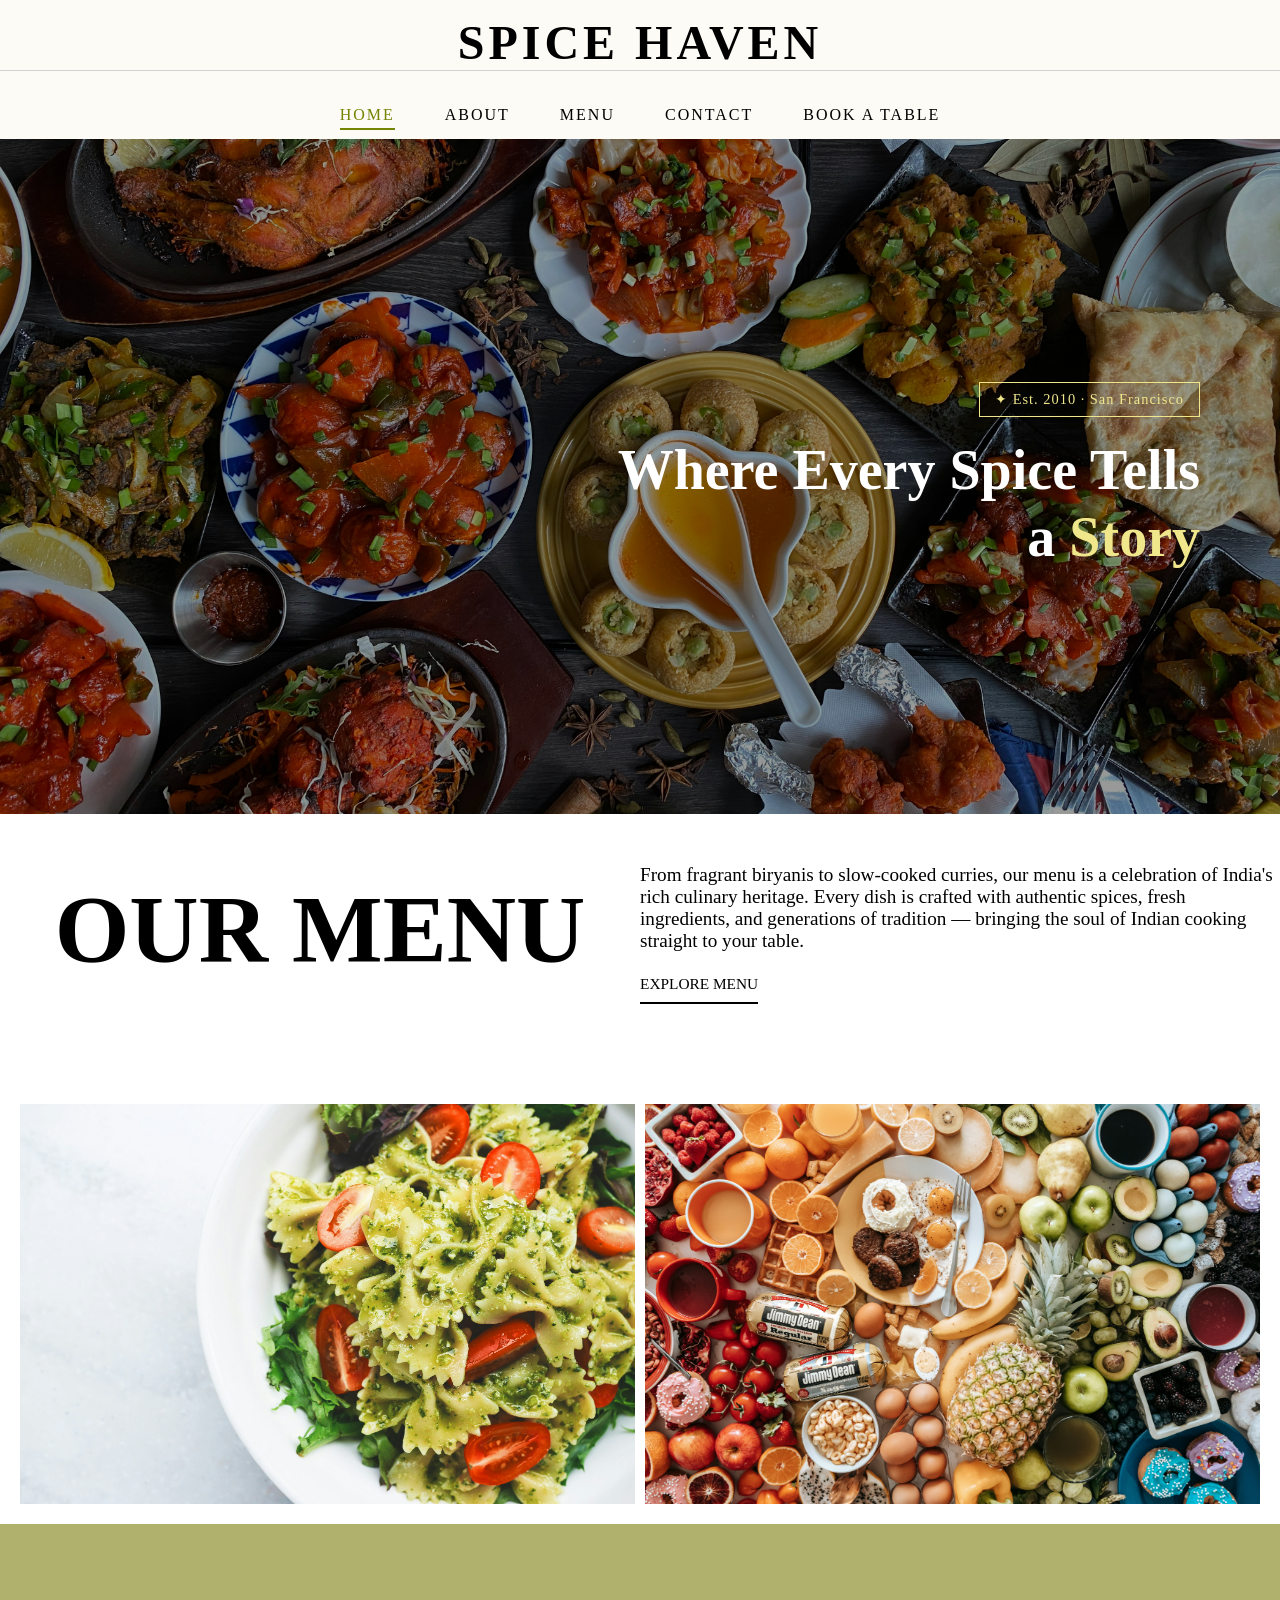
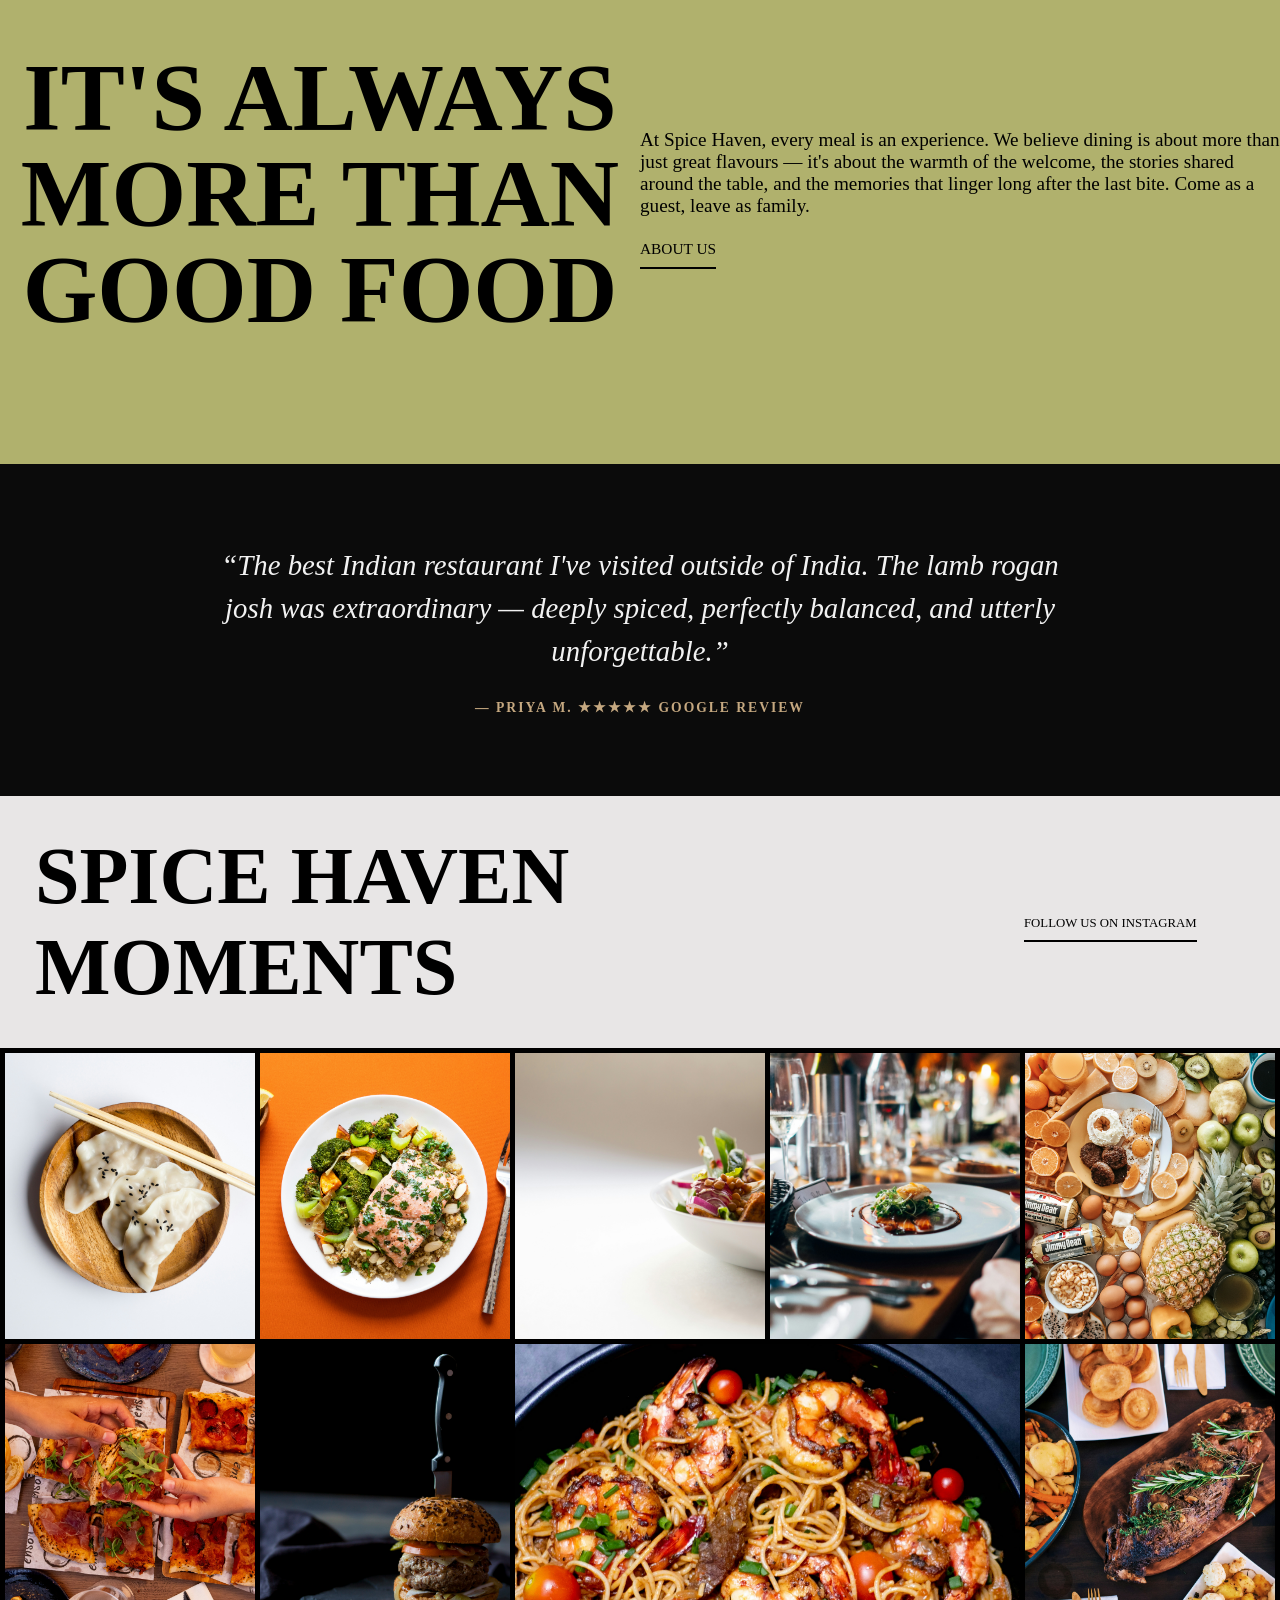
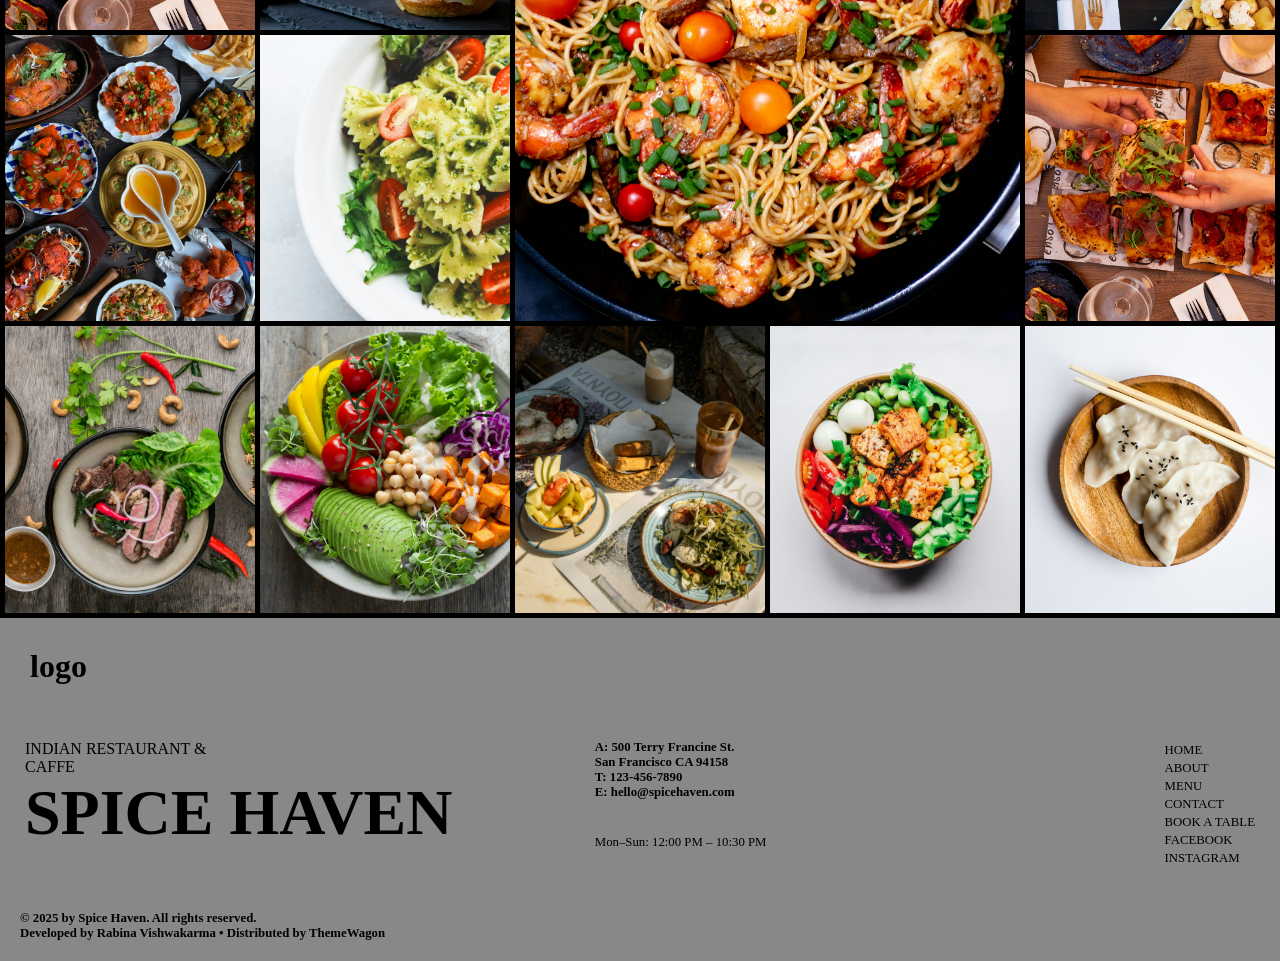
<file: sesstion 2 task/index.html>
<!DOCTYPE html>
<html lang="en">

<head>
    <link rel="stylesheet" href="css/style.css">
    <meta charset="UTF-8">
    <meta name="viewport" content="width=device-width, initial-scale=1.0">
    <title>Document</title>
</head>

<body>


    <!-- header finsh -->
    <header class="header">
        <h1 class="logo">SPICE HAVEN</h1>

        <input type="checkbox" id="menu-toggle" class="menu-checkbox">
        <label for="menu-toggle" class="menu-btn">&#9776;</label>

        <nav>
            <ul>
                <li><a href="index.html" class="active">HOME</a></li>
                <li><a href="about.html">ABOUT</a></li>
                <li><a href="menu.html">MENU</a></li>
                <li><a href="#">CONTACT</a></li>
                <li><a href="book a table.html">BOOK A TABLE</a></li>

            </ul>

        </nav>
    </header>




    <section id="" class="section1">

        <div class="container">
            <p class="">✦ Est. 2010 · San Francisco</p>
            <h1>Where Every Spice Tells a <span>Story</span></h1>

        </div>



    </section>


    <section class="section2">
        <div class="container">
            <div class="title">
                <h1>OUR MENU</h1>
            </div>
            <div class="menu">
                <p>From fragrant biryanis to slow-cooked curries, our menu is a celebration of
                    India's rich culinary heritage. Every dish is crafted with authentic spices, fresh ingredients,
                    and generations of tradition — bringing the soul of Indian cooking straight to your table.</p>
                <a href="menu.html">EXPLORE MENU</a>
            </div>
        </div>


    </section>

    <section class="section3">
        <div class="container">
            <div class="photo">
                <img src="img/food12.jpg" alt="food">
            </div>
            <div class="photo">
                <img src="img/food6.jpg" alt="food">
            </div>

        </div>

    </section>

    <section class="section4">
        <div class="container">
            <div class="title">
                <h1>IT'S ALWAYS MORE THAN GOOD FOOD</h1>
            </div>
            <div class="about">
                <p>At Spice Haven, every meal is an experience.
                    We believe dining is about more than just great flavours — it's about
                    the warmth of the welcome, the stories shared around the
                    table, and the memories that linger long after the last bite. Come as a guest, leave as family.</p>
                <a href="about.html">ABOUT US</a>
                </a>
            </div>
        </div>
    </section>

    <section class="section5">
        <div class="container">
            <p class="p1">“The best Indian restaurant I've visited outside of India.
                The lamb rogan josh was extraordinary — deeply spiced, perfectly
                balanced, and utterly unforgettable.”</p>
            <p class="p2">— PRIYA M. ★★★★★ GOOGLE REVIEW</p>

        </div>
    </section>
    <section class="section6">
        <div class="container">
            <div class="left">
                <h1>SPICE HAVEN MOMENTS</h1>
            </div>
            <div class="right">
                <a href="index.html">FOLLOW US ON INSTAGRAM</a>
            </div>
        </div>
    </section>
    <section class="section7">
        <div class="container">
            <div class="item1"><img src="img/food2.jpg"></div>
            <div class="item2"><img src="img/food3.jpg"></div>
            <div class="item3"><img src="img/food4.jpg"></div>
            <div class="item4"><img src="img/food5.jpg"></div>
            <div class="item5"><img src="img/food6.jpg"></div>
            <div class="item6"><img src="img/food7.jpg"></div>
            <div class="item7"><img src="img/food8.jpg"></div>
            <div class="item8"><img src="img/food9.jpg"></div>
            <div class="item9"><img src="img/food10.jpg"></div>
            <div class="item10"><img src="img/food11.jpg"></div>
            <div class="item11"><img src="img/food12.jpg"></div>
            <div class="item12"><img src="img/food13.jpg"></div>
            <div class="item13"><img src="img/food14.jpg"></div>
            <div class="item14"><img src="img/food15.jpg"></div>
            <div class="item15"><img src="img/food16.jpg"></div>
            <div class="item16"><img src="img/food17.jpg"></div>
            <div class="item17"><img src="img/food2.jpg"></div>
        </div>

    </section>




    <!-- footer finsh -->
    <footer class="footer">
        <div class="head">
            <h1>logo</h1>
        </div>
        <div class="container">
            <div class="left">
                <p>INDIAN RESTAURANT
                    & CAFFE</p>
                <h1>SPICE HAVEN</h1>

            </div>
            <div class="medle">
                <h5>A: 500 Terry Francine St.</h5>
                <h5>San Francisco CA 94158</h5>
                <h5>T: 123-456-7890</h5>
                <h5>E: hello@spicehaven.com</h5>
                <p>Mon–Sun: 12:00 PM – 10:30 PM</p>

            </div>
            <div class="right">
                <ul>
                    <li><a href="index.html">HOME</a></li>
                    <li><a href="about.html">ABOUT</a></li>
                    <li><a href="menu.html">MENU</a></li>
                    <li><a href="#">CONTACT</a></li>
                    <li><a href="book a table.html">BOOK A TABLE</a></li>
                    <li><a href="about.html">FACEBOOK</a></li>
                    <li><a href="about.html">INSTAGRAM</a></li>

                </ul>

            </div>
        </div>
        <div class="foot">
            <h5>© 2025 by Spice Haven. All rights reserved.</h5>
            <h5>Developed by Rabina Vishwakarma • Distributed by ThemeWagon</h5>


        </div>
    </footer>

</body>

</html>
</file>
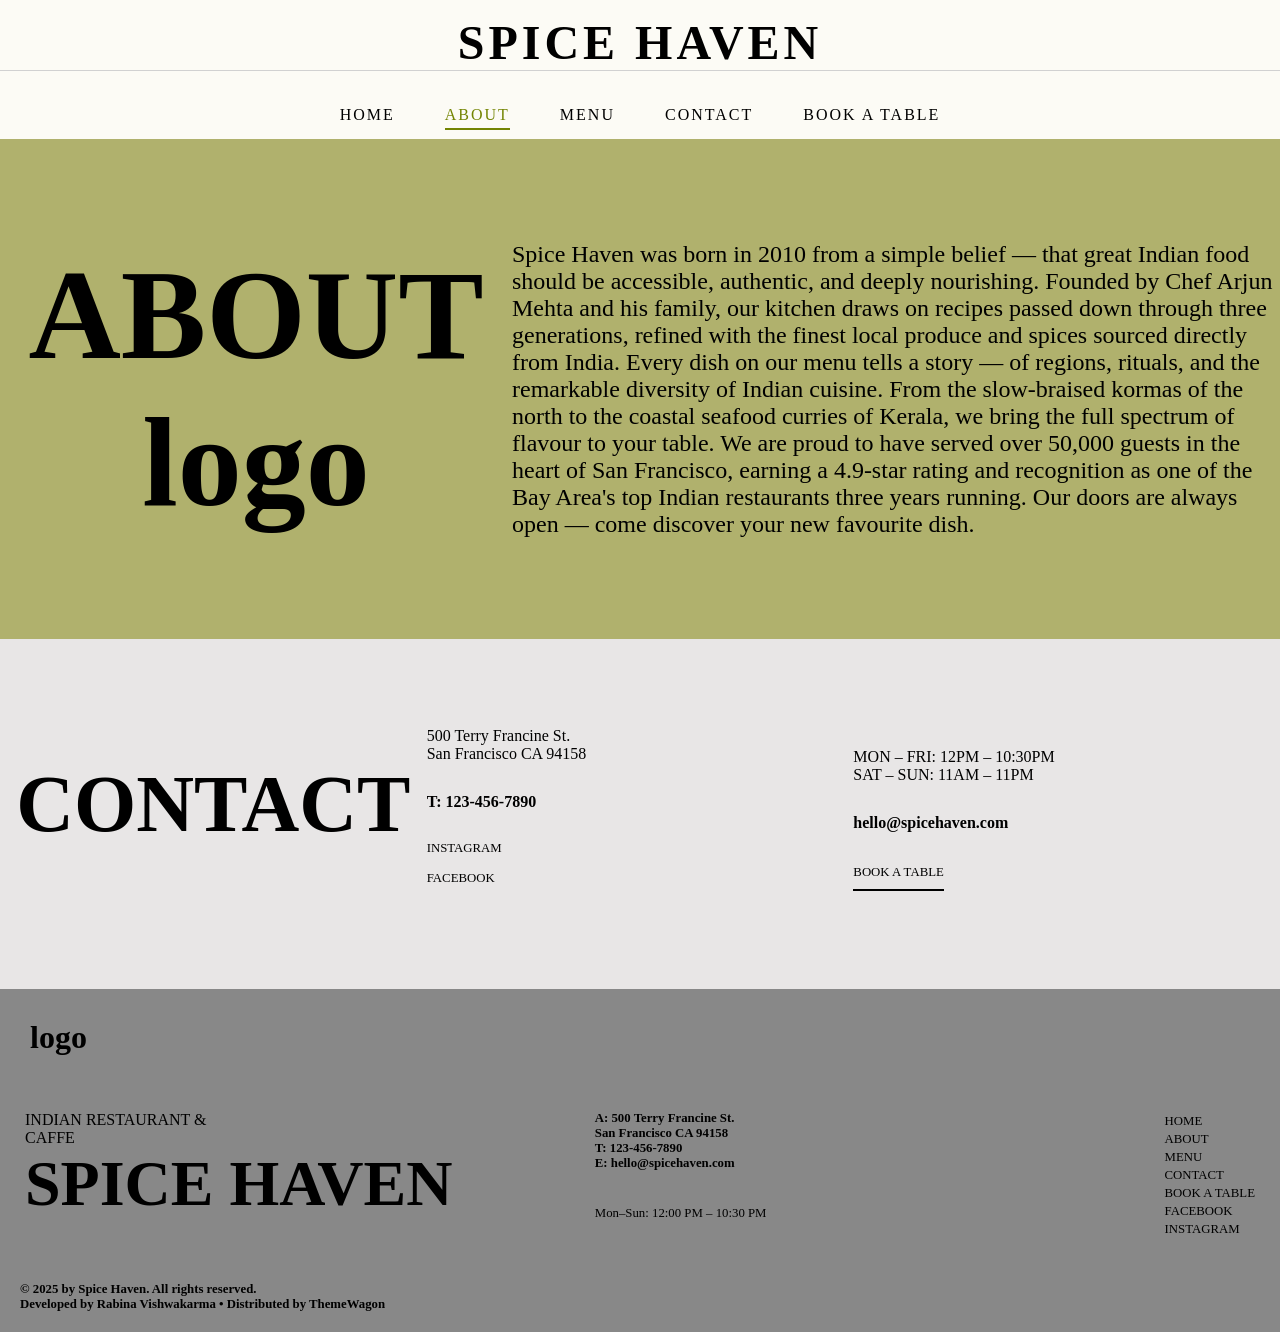
<file: sesstion 2 task/about.html>
<!DOCTYPE html>
<html lang="en">

<head>
    <link rel="stylesheet" href="css/style.css">
    <meta charset="UTF-8">
    <meta name="viewport" content="width=device-width, initial-scale=1.0">
    <title>Document</title>
</head>

<body>
    <header class="header">
        <h1 class="logo">SPICE HAVEN</h1>
        <input type="checkbox" id="menu-toggle" class="menu-checkbox">
        <label for="menu-toggle" class="menu-btn">&#9776;</label>


        <nav>
            <ul>
                <li><a href="index.html">HOME</a></li>
                <li><a href="about.html" class="active">ABOUT</a></li>
                <li><a href="menu.html">MENU</a></li>
                <li><a href="#">CONTACT</a></li>
                <li><a href="book a table.html">BOOK A TABLE</a></li>

            </ul>

        </nav>
    </header>



    <section class="section8">
        <div class="container">
            <div class="left">
                <h1>ABOUT</h1>
                <h2>logo</h2>
            </div>
            <div class="right">
                <p>Spice Haven was born in 2010 from a simple belief — that great Indian food should be
                    accessible, authentic, and deeply nourishing. Founded by Chef Arjun Mehta and his
                    family, our kitchen draws on recipes passed down through three generations, refined
                    with the finest local produce and spices sourced directly from India.
                    Every dish on our menu tells a story — of regions, rituals, and the remarkable diversity of Indian
                    cuisine. From the slow-braised kormas of the north to the coastal seafood curries of Kerala, we
                    bring the
                    full spectrum of flavour to your table. We are proud to have served over 50,000 guests in the heart
                    of San Francisco, earning a 4.9-star
                    rating and recognition as one of the Bay Area's top Indian restaurants three years running. Our
                    doors are always
                    open — come discover your new favourite dish.

                </p>
            </div>

        </div>


    </section>

    <section class="contact">
        <div class="container">
            <div class="left">
                <h1>CONTACT</h1>
            </div>
            <div class="medle">
                <p>500 Terry Francine St.</p>
                <p>San Francisco CA 94158</p>
                <h6>T: 123-456-7890</h6>
                
                <a href="about.html">INSTAGRAM</a>
                <a href="about.html">FACEBOOK</a>

            </div>
            <div class="right">
                <p>MON – FRI: 12PM – 10:30PM</p>
                <p>SAT – SUN: 11AM – 11PM</p>
                <h6>hello@spicehaven.com</h6>
                <a href="book a table.html">BOOK A TABLE</a>

            </div>


        </div>


    </section>



    <footer class="footer">
        <div class="head">
            <h1>logo</h1>
        </div>
        <div class="container">
            <div class="left">
                <p>INDIAN RESTAURANT
                    & CAFFE</p>
                <h1>SPICE HAVEN</h1>

            </div>
            <div class="medle">
                <h5>A: 500 Terry Francine St.</h5>
                <h5>San Francisco CA 94158</h5>
                <h5>T: 123-456-7890</h5>
                <h5>E: hello@spicehaven.com</h5>
                <p>Mon–Sun: 12:00 PM – 10:30 PM</p>

            </div>
            <div class="right">
                <ul>
                    <li><a href="index.html">HOME</a></li>
                    <li><a href="about.html">ABOUT</a></li>
                    <li><a href="menu.html">MENU</a></li>
                    <li><a href="#">CONTACT</a></li>
                    <li><a href="book a table.html">BOOK A TABLE</a></li>
                    <li><a href="about.html">FACEBOOK</a></li>
                    <li><a href="about.html">INSTAGRAM</a></li>

                </ul>

            </div>
        </div>
        <div class="foot">
            <h5>© 2025 by Spice Haven. All rights reserved.</h5>
            <h5>Developed by Rabina Vishwakarma • Distributed by ThemeWagon</h5>


        </div>
    </footer>

</body>

</html>
</file>
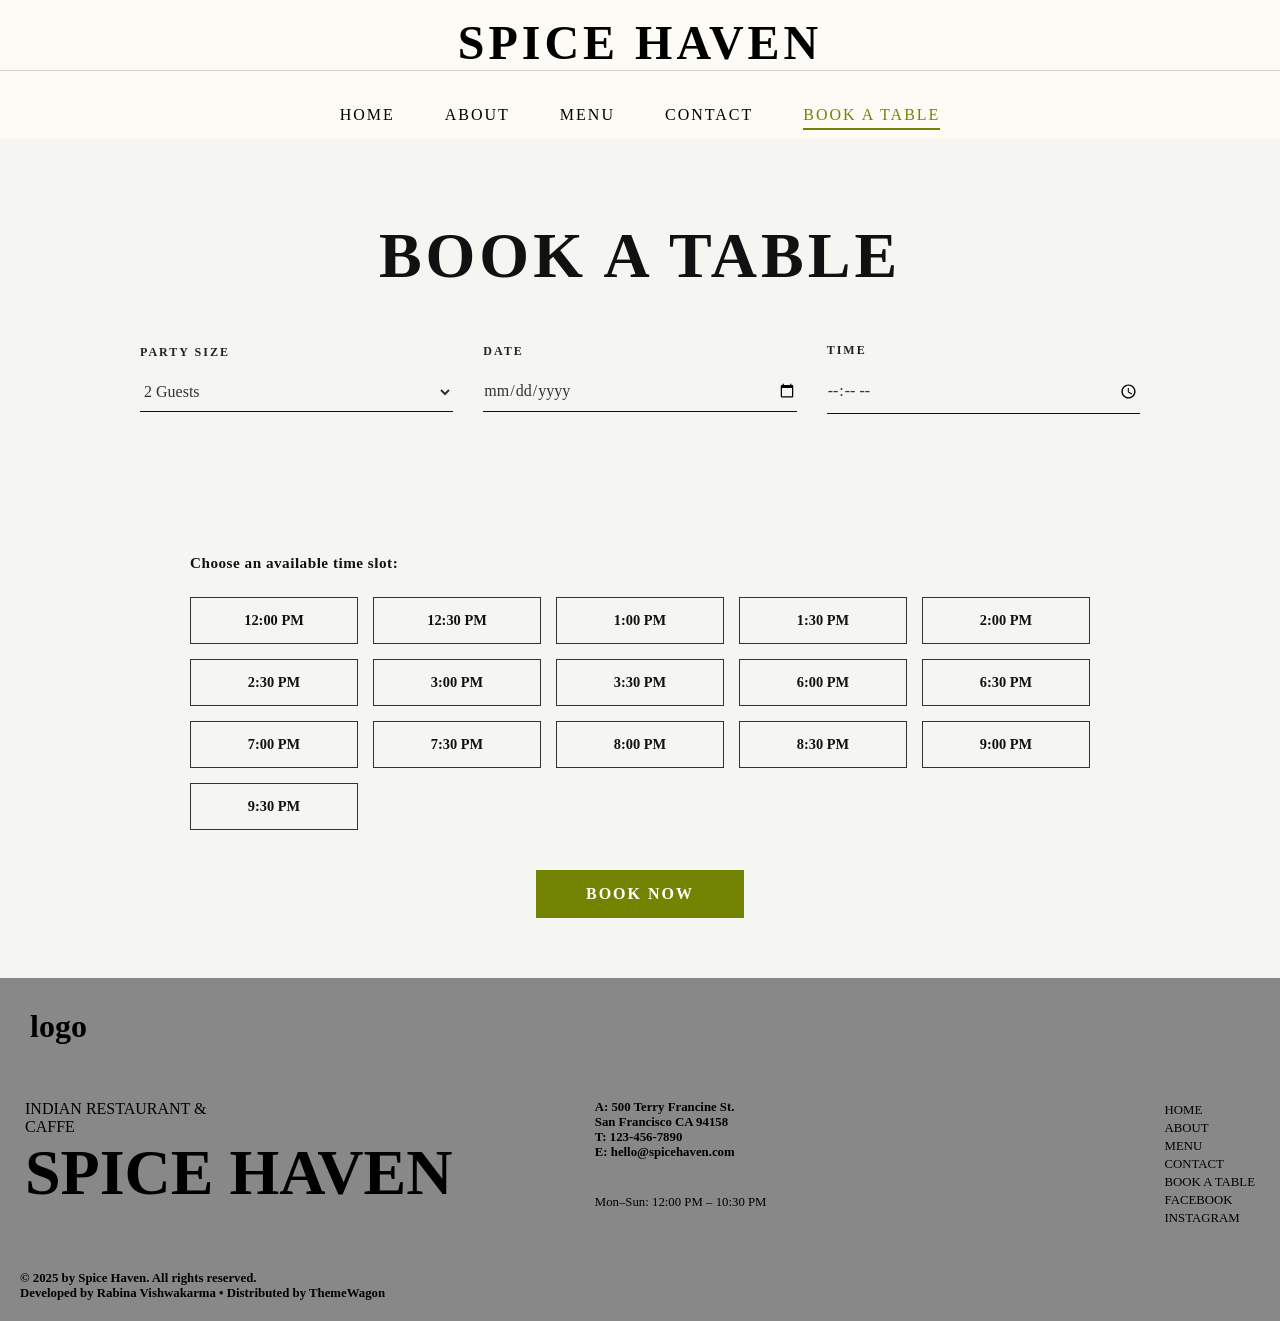
<file: sesstion 2 task/book a table.html>
<!DOCTYPE html>
<html lang="en">

<head>
    <link rel="stylesheet" href="css/style.css">
    <meta charset="UTF-8">
    <meta name="viewport" content="width=device-width, initial-scale=1.0">
    <title>Document</title>
</head>

<body>
    <header class="header">
        <h1 class="logo">SPICE HAVEN</h1>
        <input type="checkbox" id="menu-toggle" class="menu-checkbox">
        <label for="menu-toggle" class="menu-btn">&#9776;</label>


        <nav>
            <ul>
                <li><a href="index.html">HOME</a></li>
                <li><a href="about.html">ABOUT</a></li>
                <li><a href="menu.html">MENU</a></li>
                <li><a href="#">CONTACT</a></li>
                <li><a href="book a table.html" class="active">BOOK A TABLE</a></li>

            </ul>

        </nav>
    </header>

    <section class="book-table-section">
        <div class="container">

            <div class="booking-title">
                <h1>BOOK A TABLE</h1>
            </div>


            <form class="booking-form">

                <div class="form-group">
                    <label for="party-size">PARTY SIZE</label>
                    <select id="party-size" name="party-size">
                        <option value="1">1 Guest</option>
                        <option value="2" selected>2 Guests</option>
                        <option value="3">3 Guests</option>
                        <option value="4">4 Guests</option>
                        <option value="5">5+ Guests</option>
                    </select>
                </div>


                <div class="form-group">
                    <label for="booking-date">DATE</label>
                    <input type="date" id="booking-date" name="booking-date" placeholder="mm/dd/yyyy">
                </div>


                <div class="form-group">
                    <label for="booking-time">TIME</label>
                    <input type="time" id="booking-time" name="booking-time" placeholder="--:-- --">
                </div>
            </form>
        </div>
    </section>

    <section class="time-slots-section">
        <div class="container">

            <p class="section-instruction">Choose an available time slot:</p>


            <div class="slots-grid">
                <button type="button" class="slot-btn">12:00 PM</button>
                <button type="button" class="slot-btn">12:30 PM</button>
                <button type="button" class="slot-btn">1:00 PM</button>
                <button type="button" class="slot-btn">1:30 PM</button>
                <button type="button" class="slot-btn">2:00 PM</button>

                <button type="button" class="slot-btn">2:30 PM</button>
                <button type="button" class="slot-btn">3:00 PM</button>
                <button type="button" class="slot-btn">3:30 PM</button>
                <button type="button" class="slot-btn">6:00 PM</button>
                <button type="button" class="slot-btn">6:30 PM</button>

                <button type="button" class="slot-btn">7:00 PM</button>
                <button type="button" class="slot-btn">7:30 PM</button>
                <button type="button" class="slot-btn">8:00 PM</button>
                <button type="button" class="slot-btn">8:30 PM</button>
                <button type="button" class="slot-btn">9:00 PM</button>


                <button type="button" class="slot-btn selected">9:30 PM</button>
            </div>

            <div class="booking-action">
                <button type="button" class="book-now-btn">BOOK NOW</button>
            </div>
        </div>
    </section>


    <footer class="footer">
        <div class="head">
            <h1>logo</h1>
        </div>
        <div class="container">
            <div class="left">
                <p>INDIAN RESTAURANT
                    & CAFFE</p>
                <h1>SPICE HAVEN</h1>

            </div>
            <div class="medle">
                <h5>A: 500 Terry Francine St.</h5>
                <h5>San Francisco CA 94158</h5>
                <h5>T: 123-456-7890</h5>
                <h5>E: hello@spicehaven.com</h5>
                <p>Mon–Sun: 12:00 PM – 10:30 PM</p>

            </div>
            <div class="right">
                <ul>
                    <li><a href="index.html">HOME</a></li>
                    <li><a href="about.html">ABOUT</a></li>
                    <li><a href="menu.html">MENU</a></li>
                    <li><a href="#">CONTACT</a></li>
                    <li><a href="book a table.html">BOOK A TABLE</a></li>
                    <li><a href="about.html">FACEBOOK</a></li>
                    <li><a href="about.html">INSTAGRAM</a></li>

                </ul>

            </div>
        </div>
        <div class="foot">
            <h5>© 2025 by Spice Haven. All rights reserved.</h5>
            <h5>Developed by Rabina Vishwakarma • Distributed by ThemeWagon</h5>


        </div>
    </footer>

</body>

</html>
</file>
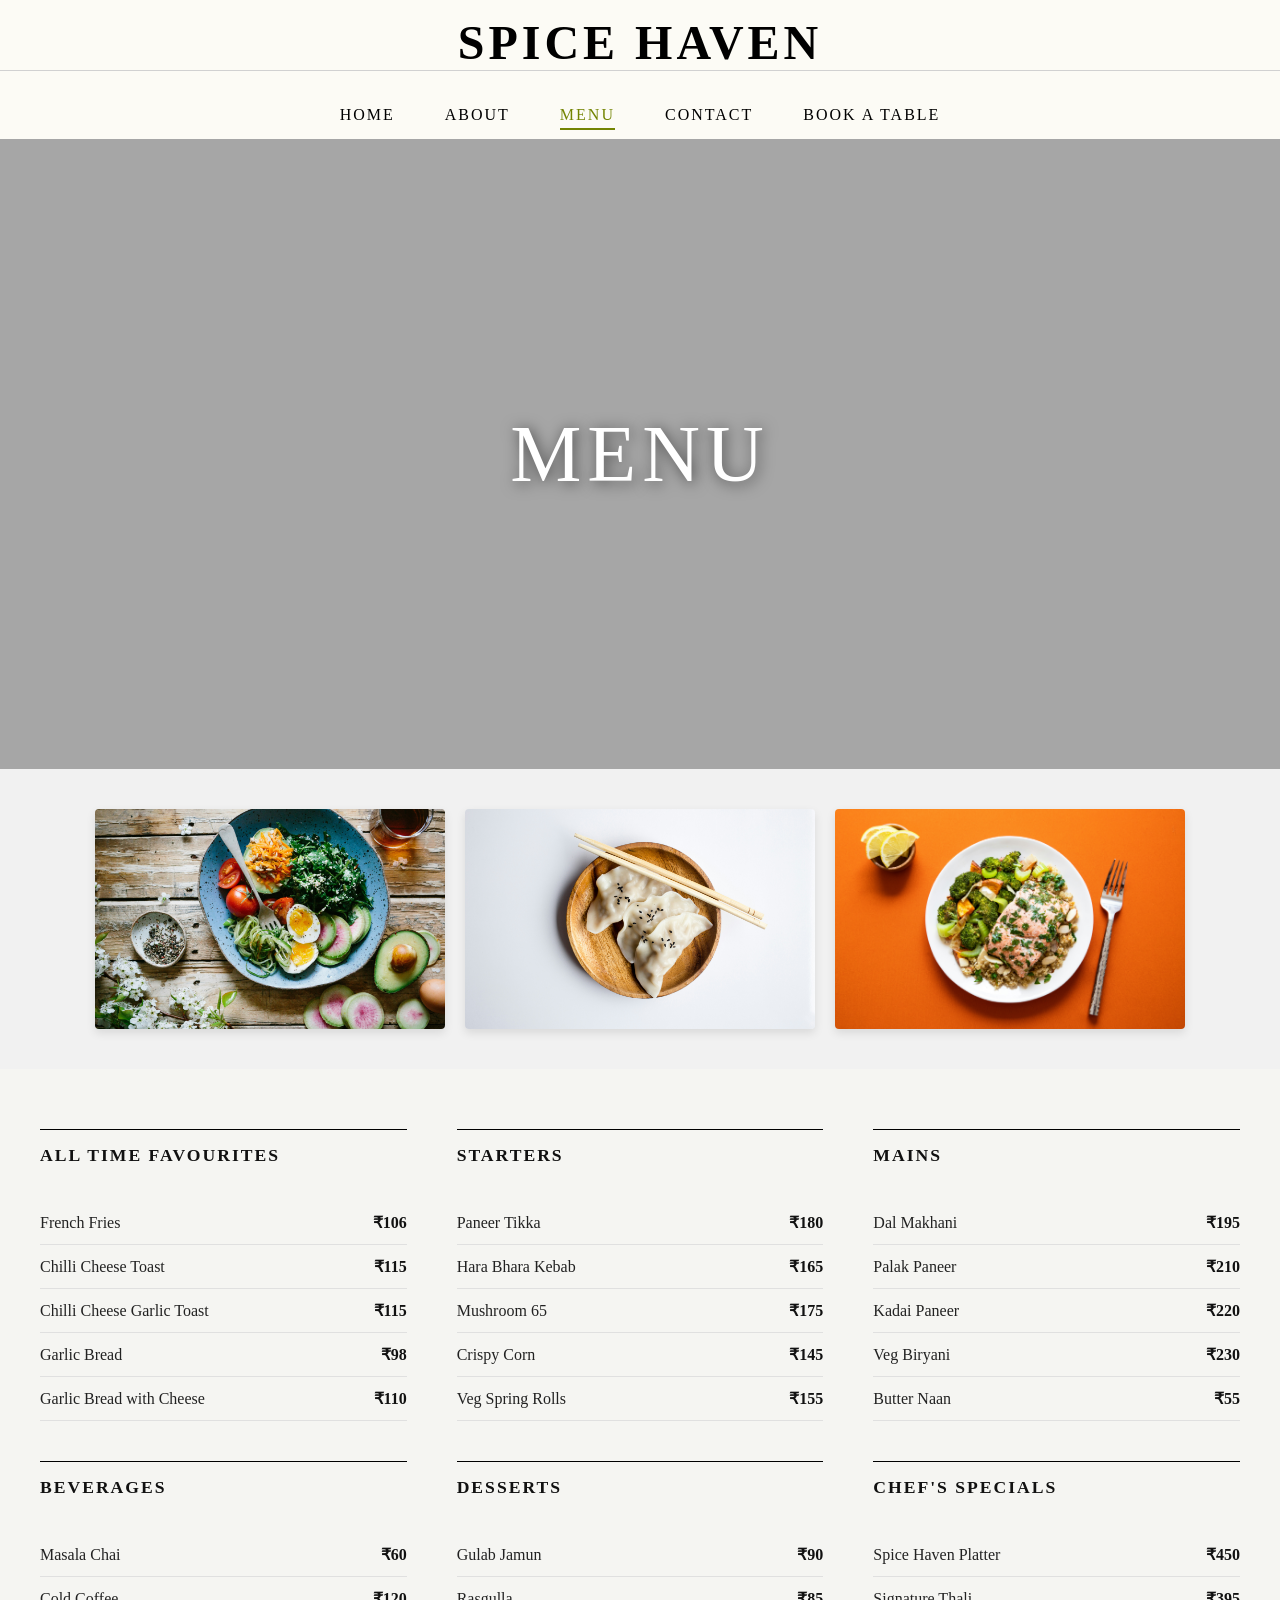
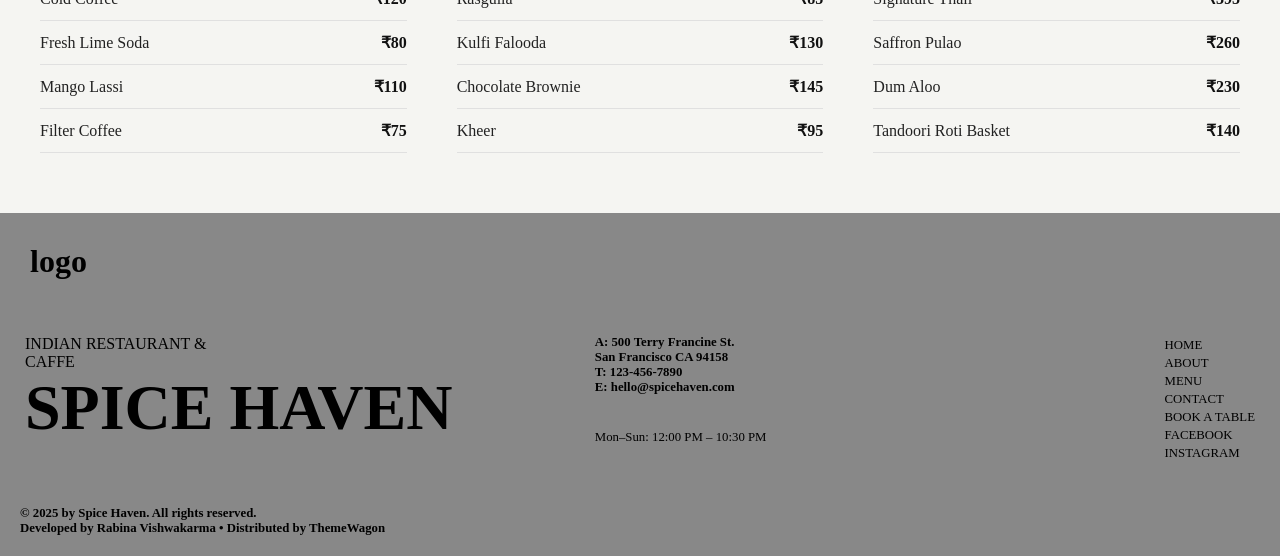
<file: sesstion 2 task/menu.html>
<!DOCTYPE html>
<html lang="en">

<head>
    <link rel="stylesheet" href="css/style.css">
    <meta charset="UTF-8">
    <meta name="viewport" content="width=device-width, initial-scale=1.0">
    <title>Document</title>
</head>

<body>
    <header class="header">
        <h1 class="logo">SPICE HAVEN</h1>
        <input type="checkbox" id="menu-toggle" class="menu-checkbox">
        <label for="menu-toggle" class="menu-btn">&#9776;</label>


        <nav>
            <ul>
                <li><a href="index.html">HOME</a></li>
                <li><a href="about.html">ABOUT</a></li>
                <li><a href="menu.html" class="active">MENU</a></li>
                <li><a href="#">CONTACT</a></li>
                <li><a href="book a table.html">BOOK A TABLE</a></li>

            </ul>

        </nav>
    </header>

    <section class="video-hero">
       
        <video autoplay muted loop id="menu-bg-video">
            <source src="img/video-file.mp4" type="video/mp4">
            متصفحك لا يدعم عرض الفيديو.
        </video>

      
        <div class="video-overlay"></div>

      
        <div class="container">
            <h1>MENU</h1>
        </div>
    </section>

    <section class="food-gallery">
        <div class="container">
            <div class="image-box">
                <img src="img/food1.jpg" alt="Food 1">
            </div>
            <div class="image-box">
                <img src="img/food2.jpg" alt="Food 2">
            </div>
            <div class="image-box">
                <img src="img/food3.jpg" alt="Food 3">
            </div>
        </div>
    </section>


    <section class="menu-page">
        <div class="container">

          
            <div class="menu-grid">

             
                <div class="menu-category">
                    <h3>ALL TIME FAVOURITES</h3>
                    <ul class="menu-items">
                        <li><span class="item-name">French Fries</span> <span class="item-price">₹106</span></li>
                        <li><span class="item-name">Chilli Cheese Toast</span> <span class="item-price">₹115</span></li>
                        <li><span class="item-name">Chilli Cheese Garlic Toast</span> <span
                                class="item-price">₹115</span></li>
                        <li><span class="item-name">Garlic Bread</span> <span class="item-price">₹98</span></li>
                        <li><span class="item-name">Garlic Bread with Cheese</span> <span class="item-price">₹110</span>
                        </li>
                    </ul>
                </div>

              
                <div class="menu-category">
                    <h3>STARTERS</h3>
                    <ul class="menu-items">
                        <li><span class="item-name">Paneer Tikka</span> <span class="item-price">₹180</span></li>
                        <li><span class="item-name">Hara Bhara Kebab</span> <span class="item-price">₹165</span></li>
                        <li><span class="item-name">Mushroom 65</span> <span class="item-price">₹175</span></li>
                        <li><span class="item-name">Crispy Corn</span> <span class="item-price">₹145</span></li>
                        <li><span class="item-name">Veg Spring Rolls</span> <span class="item-price">₹155</span></li>
                    </ul>
                </div>

            
                <div class="menu-category">
                    <h3>MAINS</h3>
                    <ul class="menu-items">
                        <li><span class="item-name">Dal Makhani</span> <span class="item-price">₹195</span></li>
                        <li><span class="item-name">Palak Paneer</span> <span class="item-price">₹210</span></li>
                        <li><span class="item-name">Kadai Paneer</span> <span class="item-price">₹220</span></li>
                        <li><span class="item-name">Veg Biryani</span> <span class="item-price">₹230</span></li>
                        <li><span class="item-name">Butter Naan</span> <span class="item-price">₹55</span></li>
                    </ul>
                </div>

            
                <div class="menu-category">
                    <h3>BEVERAGES</h3>
                    <ul class="menu-items">
                        <li><span class="item-name">Masala Chai</span> <span class="item-price">₹60</span></li>
                        <li><span class="item-name">Cold Coffee</span> <span class="item-price">₹120</span></li>
                        <li><span class="item-name">Fresh Lime Soda</span> <span class="item-price">₹80</span></li>
                        <li><span class="item-name">Mango Lassi</span> <span class="item-price">₹110</span></li>
                        <li><span class="item-name">Filter Coffee</span> <span class="item-price">₹75</span></li>
                    </ul>
                </div>

        
                <div class="menu-category">
                    <h3>DESSERTS</h3>
                    <ul class="menu-items">
                        <li><span class="item-name">Gulab Jamun</span> <span class="item-price">₹90</span></li>
                        <li><span class="item-name">Rasgulla</span> <span class="item-price">₹85</span></li>
                        <li><span class="item-name">Kulfi Falooda</span> <span class="item-price">₹130</span></li>
                        <li><span class="item-name">Chocolate Brownie</span> <span class="item-price">₹145</span></li>
                        <li><span class="item-name">Kheer</span> <span class="item-price">₹95</span></li>
                    </ul>
                </div>

              
                <div class="menu-category">
                    <h3>CHEF'S SPECIALS</h3>
                    <ul class="menu-items">
                        <li><span class="item-name">Spice Haven Platter</span> <span class="item-price">₹450</span></li>
                        <li><span class="item-name">Signature Thali</span> <span class="item-price">₹395</span></li>
                        <li><span class="item-name">Saffron Pulao</span> <span class="item-price">₹260</span></li>
                        <li><span class="item-name">Dum Aloo</span> <span class="item-price">₹230</span></li>
                        <li><span class="item-name">Tandoori Roti Basket</span> <span class="item-price">₹140</span>
                        </li>
                    </ul>
                </div>

            </div>
        </div>
    </section>

    <footer class="footer">
        <div class="head">
            <h1>logo</h1>
        </div>
        <div class="container">
            <div class="left">
                <p>INDIAN RESTAURANT
                    & CAFFE</p>
                <h1>SPICE HAVEN</h1>

            </div>
            <div class="medle">
                <h5>A: 500 Terry Francine St.</h5>
                <h5>San Francisco CA 94158</h5>
                <h5>T: 123-456-7890</h5>
                <h5>E: hello@spicehaven.com</h5>
                <p>Mon–Sun: 12:00 PM – 10:30 PM</p>

            </div>
            <div class="right">
                <ul>
                    <li><a href="index.html">HOME</a></li>
                    <li><a href="about.html">ABOUT</a></li>
                    <li><a href="menu.html">MENU</a></li>
                    <li><a href="#">CONTACT</a></li>
                    <li><a href="book a table.html">BOOK A TABLE</a></li>
                    <li><a href="about.html">FACEBOOK</a></li>
                    <li><a href="about.html">INSTAGRAM</a></li>

                </ul>

            </div>
        </div>
        <div class="foot">
            <h5>© 2025 by Spice Haven. All rights reserved.</h5>
            <h5>Developed by Rabina Vishwakarma • Distributed by ThemeWagon</h5>


        </div>
    </footer>

</body>

</html>
</file>
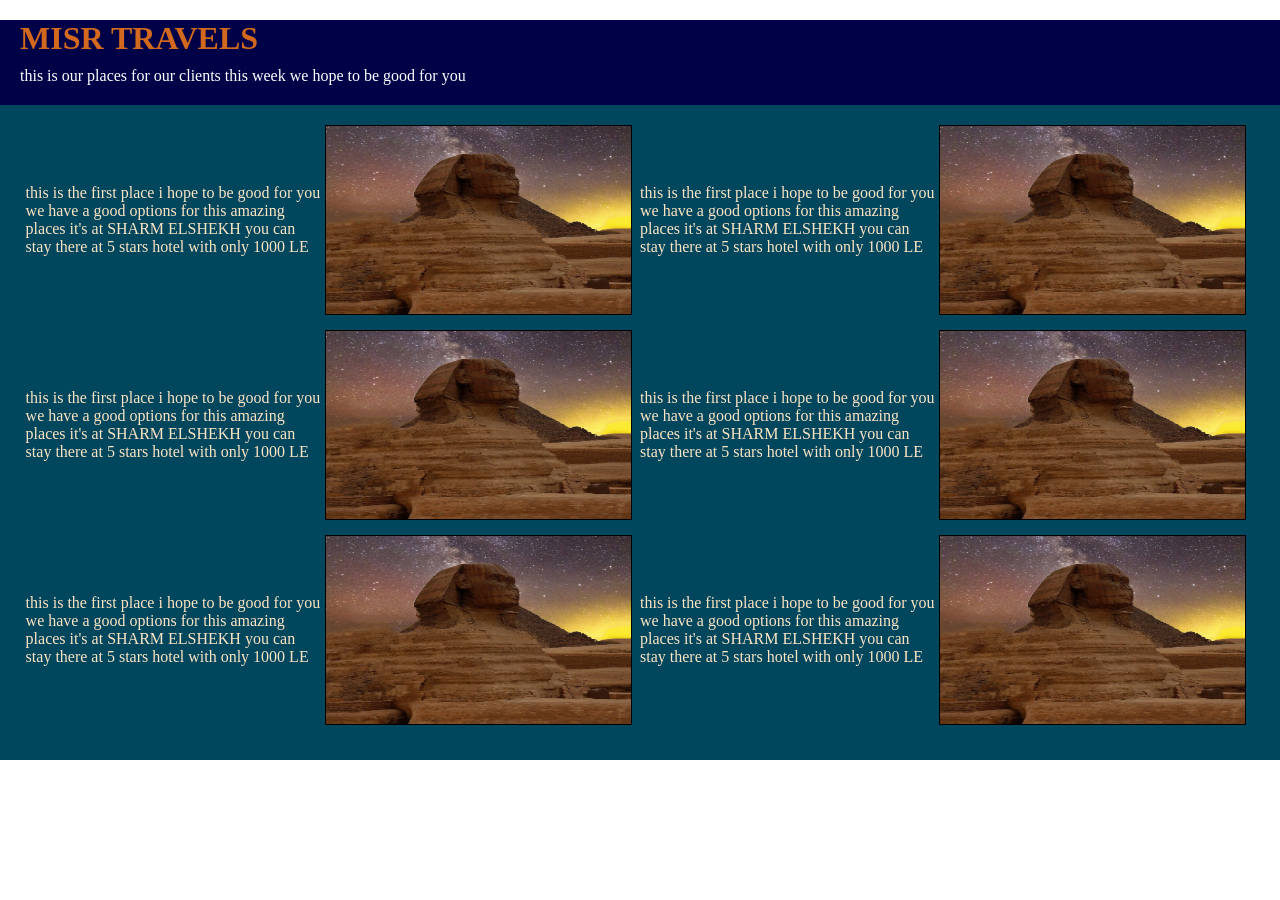
<file: sestion 1 task/task 2/index2.html>
<!DOCTYPE html>
<html lang="en">

<head>

    <link rel="stylesheet" href="style2.css">
    <meta charset="UTF-8">
    <meta name="viewport" content="width=device-width, initial-scale=1.0">
    <title>Document</title>
</head>

<body>
    <div class="contanier">
        <div class="header">
            <h1>MISR TRAVELS</h1>
            <p>this is our places for our clients this week we hope to be good for you</p>

        </div>
        <div class="content">
            <div class="card">
                <p>this is the first place
                    i hope to be good for you
                    we have a good options for this amazing places
                    it's at SHARM ELSHEKH
                    you can stay there at 5 stars hotel
                    with only 1000 LE</p>

                <img src="img/p1.jpg">
            </div>
            <div class="card">
                <p>this is the first place
                    i hope to be good for you
                    we have a good options for this amazing places
                    it's at SHARM ELSHEKH
                    you can stay there at 5 stars hotel
                    with only 1000 LE</p>

                <img src="img/p1.jpg">
            </div>
            <div class="card">
                <p>this is the first place
                    i hope to be good for you
                    we have a good options for this amazing places
                    it's at SHARM ELSHEKH
                    you can stay there at 5 stars hotel
                    with only 1000 LE</p>

                <img src="img/p1.jpg">
            </div>
            <div class="card">
                <p>this is the first place
                    i hope to be good for you
                    we have a good options for this amazing places
                    it's at SHARM ELSHEKH
                    you can stay there at 5 stars hotel
                    with only 1000 LE</p>

                <img src="img/p1.jpg">
            </div>
            <div class="card">
                <p>this is the first place
                    i hope to be good for you
                    we have a good options for this amazing places
                    it's at SHARM ELSHEKH
                    you can stay there at 5 stars hotel
                    with only 1000 LE</p>

                <img src="img/p1.jpg">
            </div>
            <div class="card">
                <p>this is the first place
                    i hope to be good for you
                    we have a good options for this amazing places
                    it's at SHARM ELSHEKH
                    you can stay there at 5 stars hotel
                    with only 1000 LE</p>

                <img src="img/p1.jpg">
            </div>

        </div>


    </div>
</body>

</html>
</file>
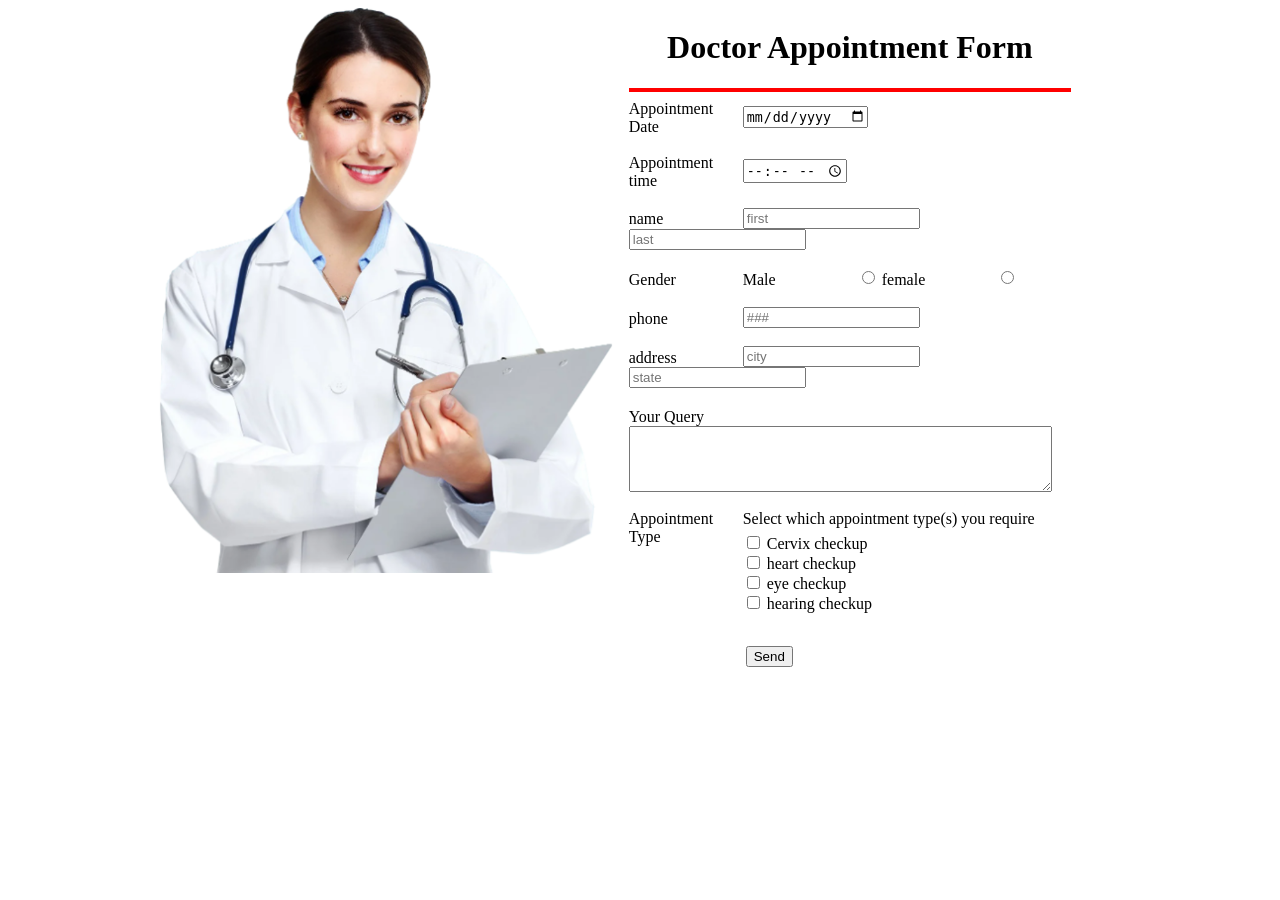
<file: sestion 1 task/task1/index1.html>
<!DOCTYPE html>
<html lang="en">

<head>
    <link rel="stylesheet" href="style1.css">
    <meta charset="UTF-8">
    <meta name="viewport" content="width=device-width, initial-scale=1.0">
    <title>Document</title>
</head>

<body>
    <div class="container">
        <div class="img">
            <img src="p1.png">
        </div>


        <div class="form-style">
            <h1>Doctor Appointment Form</h1>

            <hr>

            <form>

                <div class="form-group">
                    <label>Appointment Date</label>
                    <input type="date" name="date" required>
                </div>


                <br>
                <div class="form-group">
                    <label>Appointment time</label>
                    <input type="time" name="time" required>
                </div>


                <br>

                <div class="form-group">

                    <label>name</label>
                    <input type="text" name="first_name" placeholder="first" required>
                    <input type="text" name="last_name" placeholder="last" required>

                </div>

                <br>

                <div class="form-group">
                    <label>Gender</label>
                    <label>Male</label>
                    <input type="radio" name="gender" value="male" required>

                    <label>female</label>
                    <input type="radio" name="gender" value="female" required>
                </div>


                <br>

                <div class="form-group">
                    <label>phone</label>
                    <input type="tel" name="phone" placeholder="###" required>
                </div>


                <br>

                <div class="form-group">
                    <label>address</label>
                    <input type="text" name="city" placeholder="city" required>
                    <input type="text" name="state" placeholder="state"  required>
                </div>

                <br>

                <div class="form-group">
                    <label>Your Query</label>
                    <textarea name="query" rows="4" cols="50" required></textarea>
                </div>

                <br>

                <div class="checkbox">
                    <label class="checkbox-lable">Appointment Type</label>
                    <div class="checkbox-content">
                        <p>Select which appointment type(s) you require</p>
                        <label>
                            <input type="checkbox" name="appointment_typ" value="Cervix ">
                            Cervix checkup
                        </label>
                        <br>
                        <label>
                            <input type="checkbox" name="appointment_typ" value="heart ">
                            heart checkup
                        </label>
                        <br>
                        <label>
                            <input type="checkbox" name="appointment_typ" value="eye ">
                            eye checkup
                        </label>
                        <br>
                        <label>
                            <input type="checkbox" name="appointment_typ" value="hearing ">
                            hearing checkup
                        </label>
                    </div>

                </div>

                <br>

                <button type="submit">Send</button>
            </form>

        </div>












    </div>

</body>

</html>
</file>
<file: sesstion 2 task/css/style.css>
* {
    box-sizing: border-box;
    margin: 0;
    padding: 0;

}

body {

    padding-top: 139px;
}

/* ===============   header style   ========== */



.header {
    background-color: rgb(252, 251, 245);
    position: fixed;
    top: 0;
    left: 0;
    width: 100%;
    z-index: 1000;
    /* مهم جداً عشان يفضل ظاهر فوق الصور والسكشنات */
}

.menu-checkbox,
.menu-btn {
    display: none;
}

.header nav {
    border-top: 1px solid #d1d1d1;
    padding: 15px 0;
}

.header h1 {
    text-align: center;
    font-weight: bold;
    letter-spacing: 4px;
    font-size: 3em;
    padding-top: 15px;

}

.header UL {
    list-style: none;
    display: flex;
    gap: 50px;
    padding-top: 20px;
    justify-content: center;
    align-items: center;

}

.header ul li a {
    text-decoration: none;
    letter-spacing: 2px;
    padding-bottom: 5px;
    border-bottom: 2px solid transparent;
    color: black;
    transition: 0.3s;
}

.header ul li a:hover,
.header ul li a.active {
    color: rgb(115, 132, 2);
    border-bottom: 2px solid rgb(115, 132, 2);
    ;
}













/*==============  footer style   ============*/





.footer {
    background-color: rgb(136, 136, 136);
}

.footer .head h1 {
    padding: 30px;

}

.footer .container {

    display: flex;
    justify-content: space-between;
    padding: 15px;
}

.footer .container .left {

    padding: 10px;
    width: 500px;
}

.footer .container .left p {
    width: 200px;
}

.footer .container .left h1 {
    font-size: 4em;
}

.footer .container .medle {

    width: 500px;
    padding: 10px;
}

.footer .container .medle h5 {
    font-size: 0.8em;
}

.footer .container .medle p {
    font-size: 0.8em;
    padding-top: 35px;

}

.footer .container .right {

    padding: 10px;

}

.footer .container .right ul {
    list-style: none;

}

.footer .container .right ul a {
    text-decoration: none;
    font-size: 0.8em;
    transition: 0.2s;
    color: black;
}

.footer .container .right ul a:hover {
    color: white;
}

.footer .foot {
    padding: 20px;
}

.footer .foot h5 {

    font-size: 0.8em;
}



















/* ===========  page home style    ============== */






.section1 {
    width: 100%;
    height: 75vh;
    background-image: url(../img/food11.jpg);
    background-size: cover;
    background-position: center;
    display: flex;
    align-items: center;
    justify-content: flex-end;
    /* لجلبة المحتوى للجهة اليمنى */
    padding-right: 80px;
    /* مسافة من اليمين */
    position: relative;
    color: white;
    ;
}

.section1::before {
    content: '';
    position: absolute;
    top: 0;
    left: 0;
    width: 100%;
    height: 100%;
    background-color: rgba(0, 0, 0, 0.4);
    z-index: 1;
}

.section1 .container {
    position: relative;
    z-index: 2;
    max-width: 600px;
    text-align: right;
}

.section1 .container p {
    display: inline-block;
    padding: 8px 15px;
    border: 1px solid khaki;
    text-align: center;
    font-size: 0.9em;
    color: khaki;
    margin-bottom: 20px;
    letter-spacing: 1px;
}

.section1 .container h1 {
    text-align: right;
    font-size: 3.5em;
    /* تصغير حجم الخط قليلاً ليناسب السطرين أو الثلاثة */
    font-weight: bold;
    line-height: 1.2;
    color: white;

    height: auto;
    /* إلغاء الارتفاع الثابت */
}

.section1 .container h1 span {
    color: khaki;

}

.section2 {
    width: 100%;
    height: 30vh;
    padding-top: 50px;
}

.section2 .container {
    display: flex;
    justify-content: center;
    align-items: center;
}

.section2 .container .title {
    width: 50%;
}

.section2 .container .title h1 {
    text-align: center;
    font-size: 6em;
}

.section2 .container .menu {
    width: 50%;
    font-size: 1.2em;

}

.section2 .container .menu p {
    padding-bottom: 20px;
}

.section2 .container .menu a {
    text-decoration: none;
    font-size: 0.8em;
    color: black;
    border-bottom: 2px solid black;
    padding-bottom: 10px;
    transition: 0.3s;

}

.section2 .container .menu a:hover {
    color: rgb(115, 132, 2);
    border-bottom: 2px solid rgb(115, 132, 2);
}

.section3 {
    width: 100%;

}

.section3 .container {
    display: flex;
    justify-content: center;
    padding: 20px;
    gap: 10px;

}

.section3 .container .photo {
    width: 50%;
    height: 400px;
    /* تحديد ارتفاع صريح للأب عشان الـ overflow اشتغل */

    overflow: hidden;
    /* هيداري الزيادة تماماً */
}

.section3 .container .photo img {

    width: 100%;
    height: 100%;
    object-fit: cover;
    display: block;
    transition: transform 0.5s ease;
}

.section3 .container .photo img:hover {
    transform: scale(1.05);

}

.section4 {
    width: 100%;
    height: 60vh;

}

.section4 .container {
    height: 100%;
    background-color: rgb(176, 177, 109);
    display: flex;
    justify-content: center;
    align-items: center;
}

.section4 .container .title {
    width: 50%;
}

.section4 .container .title h1 {
    padding: 10px;
    text-align: center;
    font-size: 6em;
    line-height: 1;
}

.section4 .container .about {
    width: 50%;
    font-size: 1.2em;

}

.section4 .container .about p {
    padding-bottom: 20px;
}

.section4 .container .about a {
    text-decoration: none;
    font-size: 0.8em;
    color: black;
    border-bottom: 2px solid black;
    padding-bottom: 10px;
    transition: 0.3s;

}

.section4 .container .about a:hover {
    color: white;
    border-bottom: 2px solid white;
}

.section5 {
    background-color: #0b0b0b;
    color: #ffffff;
    padding: 80px 20px;
    text-align: center;
}

.section5 .container {
    max-width: 850px;
    margin: 0 auto;
}

.section5 .p1 {
    font-family: serif;
    font-size: 1.8em;
    font-style: italic;
    line-height: 1.5;
    margin-bottom: 25px;
    color: #f2f2f2;
}

.section5 .p2 {
    font-size: 0.85em;
    letter-spacing: 2px;
    color: #c5a880;
    font-weight: bold;
}

.section6 {
    background-color: rgb(232, 230, 230);
}

.section6 .container {
    display: flex;
    justify-content: center;
    align-items: center;

}

.section6 .container .left {
    width: 80%;
    padding: 35px;
}

.section6 .container .left h1 {
    font-size: 5em;
}

.section6 .container .right {
    width: 20%;
}

.section6 .container .right a {
    text-decoration: none;
    font-size: 0.8em;
    color: black;
    border-bottom: 2px solid black;
    padding-bottom: 10px;
    transition: 0.3s;



}

.section6 .container .right a:hover {
    color: rgb(123, 118, 118);
    border-bottom: 2px solid rgb(123, 118, 118);

}

.section7 .container {
    height: 130vh;
    display: grid;
    grid-template-columns: repeat(5, 1fr);
    grid-template-rows: repeat(4, 1fr);

    grid-template-areas:
        "item1  item2  item3  item4  item5"
        "item6  item7  item8  item8  item9"
        "item10 item11 item8  item8  item12"
        "item13 item14 item15 item16 item17";

    gap: 5px;
    background-color: #000;
    padding: 5px;
}

.section7 .item1 {
    grid-area: item1;
}

.section7 .item2 {
    grid-area: item2;
}

.section7 .item3 {
    grid-area: item3;
}

.section7 .item4 {
    grid-area: item4;
}

.section7 .item5 {
    grid-area: item5;
}

.section7 .item6 {
    grid-area: item6;
}

.section7 .item7 {
    grid-area: item7;
}

.section7 .item8 {
    grid-area: item8;
}

.section7 .item9 {
    grid-area: item9;
}

.section7 .item10 {
    grid-area: item10;
}

.section7 .item11 {
    grid-area: item11;
}

.section7 .item12 {
    grid-area: item12;
}

.section7 .item13 {
    grid-area: item13;
}

.section7 .item14 {
    grid-area: item14;
}

.section7 .item15 {
    grid-area: item15;
}

.section7 .item16 {
    grid-area: item16;
}

.section7 .item17 {
    grid-area: item17;
}

.section7 .container>div {
    overflow: hidden;
    position: relative;
    width: 100%;
    height: 100%;
    cursor: pointer;
}

.section7 .container>div img {
    width: 100%;
    height: 100%;
    object-fit: cover;
    display: block;
    transition: transform 0.5s ease, filter 0.5s ease;
}

.section7 .container>div:hover img {
    transform: scale(1.12);

    filter: brightness(1.1);

}
























/* ===========  page about style   ===============*/









.section8 {
    background-image: url(../img/food12.jpg);
}

.section8 .container {
    background-color: rgb(176, 177, 109);
    width: 100%;
    height: 500px;
    display: flex;
    justify-content: center;
    align-items: center;
}

.section8 .container .left {
    width: 40%;
}

.section8 .container .left h1 {
    font-size: 8em;
    text-align: center;
}

.section8 .container .left h2 {
    font-size: 8em;
    text-align: center;
}

.section8 .container .right {
    width: 60%;
}

.section8 .container .right p {
    font-size: 1.5em;
}

.contact {
    background-color: rgb(232, 230, 230);

}

.contact .container {
    width: 100%;
    height: 350px;
    display: flex;
    justify-content: center;
    align-items: center;
}

.contact .container .left {
    width: 33.3333%;
    text-align: center;
}

.contact .container .left h1 {
    font-size: 5em;
    padding-bottom: 20px;

}

.contact .container .medle {
    width: 33.333333%;

}

.contact .container .medle p {
    font-size: 1em;

}

.contact .container .medle h6 {
    font-size: 1em;
    padding: 30px 0;


}

.contact .container .medle a {
    display: block;
    text-decoration: none;
    font-size: 0.8em;
    color: black;
    transition: 0.3s;
    padding-bottom: 15px;


}

.contact .container .medle a:hover {
    color: rgb(115, 132, 2);


}

.contact .container .right {
    width: 33.33%;

}

.contact .container .right p {
    font-size: 1em;

}

.contact .container .right h6 {
    font-size: 1em;
    padding: 30px 0;

}

.contact .container .right a {

    text-decoration: none;
    font-size: 0.8em;
    color: black;
    transition: 0.3s;
    padding-bottom: 10px;
    border-bottom: 2px solid black;

}

.contact .container .right a:hover {
    color: rgb(115, 132, 2);
    border-bottom: 2px solid rgb(115, 132, 2);
}































/*================================================== menu page ===========================================*/

.video-hero {
    position: relative;
    width: 100%;
    height: 70vh;
    overflow: hidden;
    display: flex;
    align-items: center;
    justify-content: center;
}

#menu-bg-video {
    position: absolute;
    top: 50%;
    left: 50%;
    transform: translate(-50%, -50%);
    min-width: 100%;
    min-height: 100%;
    width: auto;
    height: auto;
    z-index: 1;
    object-fit: cover;
}

.video-overlay {
    position: absolute;
    top: 0;
    left: 0;
    width: 100%;
    height: 100%;
    background-color: rgba(0, 0, 0, 0.35);
    z-index: 2;
}

.video-hero .container {
    position: relative;
    z-index: 3;
    text-align: center;
}

.video-hero h1 {
    font-family: 'Times New Roman', Times, serif;
    font-size: 5rem;
    color: #ffffff;
    letter-spacing: 6px;
    font-weight: normal;
    text-shadow: 2px 2px 15px rgba(0, 0, 0, 0.6);
}

.food-gallery {
    width: 100%;
    padding: 40px 20px;
    background-color: #f1f1f1;
}

.food-gallery .container {
    max-width: 1200px;
    margin: 0 auto;
    display: flex;
    justify-content: center;
    gap: 20px;
}

.food-gallery .image-box {
    width: 350px;
    height: 220px;
    overflow: hidden;
    position: relative;
    border-radius: 4px;
    box-shadow: 0 4px 10px rgba(0, 0, 0, 0.1);
}

.food-gallery .image-box img {
    width: 100%;
    height: 100%;
    object-fit: cover;
    display: block;
    transition: transform 0.5s ease;
}

.food-gallery .image-box:hover img {
    transform: scale(1.1);
}

.menu-page {
    background-color: rgb(245, 245, 242);
    padding: 60px 20px;
}

.menu-page .container {
    max-width: 1200px;
    margin: 0 auto;
}

.menu-grid {
    display: grid;
    grid-template-columns: repeat(auto-fit, minmax(320px, 1fr));
    gap: 40px 50px;
}

.menu-category {
    background: transparent;
}

.menu-category h3 {
    font-size: 1.1em;
    font-weight: bold;
    letter-spacing: 2px;
    padding-bottom: 15px;
    margin-bottom: 20px;
    border-top: 1.5px solid #000;
    padding-top: 15px;
    color: #111;
}

.menu-items {
    list-style: none;
    padding: 0;
    margin: 0;
}

.menu-items li {
    display: flex;
    justify-content: space-between;
    align-items: center;
    padding: 12px 0;
    border-bottom: 1px solid #e0e0e0;
}

.item-name {
    font-size: 1em;
    color: #222;
    font-weight: 500;
}

.item-price {
    font-size: 1em;
    font-weight: bold;
    color: #111;
}






















/* ==========   page book a table  ===============*/


.book-table-section {
    background-color: rgb(245, 245, 242);
    padding: 80px 20px;
    text-align: center;
}

.book-table-section .container {
    max-width: 1000px;
    margin: 0 auto;
}

.booking-title h1 {
    font-family: 'Times New Roman', Times, serif;
    font-size: 4rem;
    font-weight: bold;
    letter-spacing: 4px;
    color: #111;
    margin-bottom: 50px;
}

.booking-form {
    display: flex;
    justify-content: space-between;
    gap: 30px;
    align-items: center;
}

.booking-form .form-group {
    flex: 1;
    text-align: left;
    display: flex;
    flex-direction: column;
}

.booking-form label {
    font-size: 0.75rem;
    font-weight: bold;
    letter-spacing: 2px;
    color: #222;
    margin-bottom: 12px;
}

.booking-form select,
.booking-form input {
    background: transparent;
    border: none;
    border-bottom: 1.5px solid #111;
    padding: 10px 0;
    font-size: 1rem;
    color: #333;
    outline: none;
    cursor: pointer;
    font-family: inherit;
    width: 100%;
}

.booking-form select:focus,
.booking-form input:focus {
    border-color: rgb(115, 132, 2);
}

.time-slots-section {
    background-color: rgb(245, 245, 242);
    padding: 60px 20px;
}

.time-slots-section .container {
    max-width: 900px;
    margin: 0 auto;
}

.section-instruction {
    font-size: 0.95rem;
    font-weight: bold;
    color: #111;
    margin-bottom: 25px;
    text-align: left;
    letter-spacing: 0.5px;
}

.slots-grid {
    display: grid;
    grid-template-columns: repeat(5, 1fr);
    gap: 15px;
    margin-bottom: 40px;
}

.slot-btn {
    background-color: transparent;
    border: 1px solid #333;
    padding: 14px 10px;
    font-size: 0.9rem;
    font-weight: bold;
    color: #111;
    cursor: pointer;
    text-align: center;
    transition: all 0.3s ease;
    font-family: inherit;
}

.slot-btn:hover {
    background-color: rgba(115, 132, 2, 0.1);
    border-color: rgb(115, 132, 2);
    color: rgb(115, 132, 2);
}

.booking-action {
    text-align: center;
}

.book-now-btn {
    background-color: rgb(115, 132, 2);
    color: #ffffff;
    border: none;
    padding: 15px 50px;
    font-size: 1rem;
    font-weight: bold;
    letter-spacing: 2px;
    cursor: pointer;
    transition: background-color 0.3s ease;
    font-family: inherit;
}

.book-now-btn:hover {
    background-color: rgb(95, 110, 1);
}

/* التجاوب مع الهواتف المحمولة (الشاشات الصغيرة) */
@media (max-width: 768px) {}
























/* ==========  Responsive fo tablet  ============ */

@media (max-width: 992px) {
    .header h1 {
        font-size: 2em;
    }

    .section2 .container,
    .section4 .container,
    .section6 .container {
        flex-direction: column;
        text-align: center;
        gap: 20px;
    }

    .section2 .container .title,
    .section2 .container .menu,
    .section4 .container .title,
    .section4 .container .about,
    .section6 .container .left,
    .section6 .container .right {
        width: 100%;
    }

    .section2 .container .title h1,
    .section4 .container .title h1,
    .section6 .container .left h1 {
        font-size: 3.5em;
    }
}




/* =========Responsive of mobile */
@media (max-width: 768px) {
    body {
        padding-top: 100px;

    }

    @media (max-width: 768px) {
        .header .head {
            display: flex;
            justify-content: space-between;
            align-items: center;
            flex-wrap: wrap;
            padding: 10px 20px;
        }

        .menu-btn {
            display: block;
            font-size: 28px;
            cursor: pointer;
            user-select: none;
        }

        .header h1 {
            font-size: 1.8em;
            padding-top: 0;
        }

        .header nav {
            display: none;
            width: 100%;
            border-top: 1px solid #d1d1d1;
            margin-top: 10px;
        }

        .menu-checkbox:checked~nav {
            display: block;
        }

        .header ul {
            flex-direction: column;
            gap: 0;
            padding-top: 0;
            align-items: stretch;
        }

        .header ul li {
            border-bottom: 1px solid #e5e5e5;
        }

        .header ul li a {
            display: block;
            padding: 15px 20px;
            text-align: left;
            border-bottom: none;
        }

        .footer .container {
            display: flex;
            flex-wrap: wrap;
        }

        .footer .container .left h1 {
            font-size: 2em;


        }

        .footer .container .medle {
            text-align: right;

        }

        .footer .container .right ul {
            text-align: right;
        }

        .footer .container .right {
            width: 100%;
        }

    }

    .section1 {
        height: 60vh;
        padding-right: 20px;
        justify-content: center;
        text-align: center;
    }

    .section1 .container {
        max-width: 100%;
        text-align: center;
    }

    .section1 .container h1 {
        font-size: 2.2em;
        text-align: center;
    }

    .section3 .container {
        flex-direction: column;
    }

    .section3 .container .photo {
        width: 100%;
        height: 250px;
    }


    .section2 .container .title h1,
    .section4 .container .title h1,
    .section6 .container .left h1 {
        font-size: 2.5em;
    }

    .section4 {
        height: auto;
        padding: 40px 15px;
    }

    .section4 .container {
        padding: 20px;
    }


    .section7 .container {
        height: auto !important;
        display: grid !important;
        grid-template-columns: repeat(2, 1fr) !important;
        grid-template-rows: auto !important;
        grid-template-areas: none !important;
        gap: 5px !important;
        padding: 5px !important;
    }


    .section7 .item1,
    .section7 .item2,
    .section7 .item3,
    .section7 .item4,
    .section7 .item5,
    .section7 .item6,
    .section7 .item7,
    .section7 .item8,
    .section7 .item9,
    .section7 .item10,
    .section7 .item11,
    .section7 .item12,
    .section7 .item13,
    .section7 .item14,
    .section7 .item15,
    .section7 .item16,
    .section7 .item17 {
        grid-area: auto !important;

        width: 100% !important;
        height: 160px !important;
    }

    .section7 .container>div {
        overflow: hidden;
        position: relative;
    }

    .section7 .container>div img {
        width: 100%;
        height: 100%;
        object-fit: cover;
    }

    .menu-grid {
        grid-template-columns: 1fr;
        gap: 30px;
    }

    .food-gallery .container {
        flex-direction: column;
        align-items: center;
    }

    .food-gallery .image-box {
        width: 100%;
        max-width: 400px;
        height: 200px;
    }

    .video-hero {
        height: 50vh;
    }

    .video-hero h1 {
        font-size: 3rem;
        letter-spacing: 4px;
    }

    .booking-title h1 {
        font-size: 2.5rem;
        letter-spacing: 2px;
        margin-bottom: 30px;
    }

    .booking-form {
        flex-direction: column;
        gap: 20px;
    }

    .booking-form .form-group {
        width: 100%;
    }

    .slots-grid {
        grid-template-columns: repeat(2, 1fr);
        gap: 10px;
    }
}
</file>
<file: sestion 1 task/task 2/style2.css>
* {
    box-sizing: border-box;
    margin: 0;
    padding: 0;
}

.contanier {

    background-color: rgb(1, 1, 71);
}

.header {
    background-color: rgb(1, 1, 71);

    margin: 20px;
}

.header h1 {
    color: chocolate;
    margin-bottom: 10px;
}

.header p {
    color: white;
}

.content {
    background-color: rgb(0, 70, 93);
    padding: 20px 0;
    font-size: 0;
    text-align: center;

}

.card {
    display: inline-block;
    width: 48%;
    margin-bottom: 10px;
    font-size: 16px;
    margin-bottom: 15px;
    vertical-align: top;
    text-align: left;

}

.content .card p {
    color: bisque;
    width: 48%;
    display: inline-block;
    vertical-align: middle;



}

.content .card img {
    display: inline-block;
    width: 50%;
    vertical-align: middle;
    height: 190px;
    border: 1px solid #000;
}
</file>
<file: sestion 1 task/task1/style1.css>
.container{
  
width: 100%;

}
.img{
    width: 48%;
    display: inline-block;
    vertical-align: top;
}
.img img{

    width: 100%;
}

.form-style{
    width: 35%;
    display: inline-block;
    vertical-align: top;
    padding-left: 10px;
    vertical-align: top;

}
.form-style h1{
    text-align: center;

}
hr{
    border: 2px solid red;
}
.form-group label{
    display: inline-block;
    width: 110px;
    vertical-align: middle;

}
.form-group input{
    display: inline-block;
}
.form-group textarea {
    display: inline-block;
    vertical-align: middle;
}
.checkbox {
    margin-bottom: 15px;
}
.checkbox .checkbox-lable{
   display: inline-block;
    width: 110px;
    vertical-align: top;
}
.checkbox p{
    
    vertical-align: top;
    margin-top: 0;
    margin-bottom: 5px;
}
.checkbox-content{
    display: inline-block;
    vertical-align: top;
    width: calc(100% - 120px);
}
button{
    margin-left: 117px;
}
</file>
